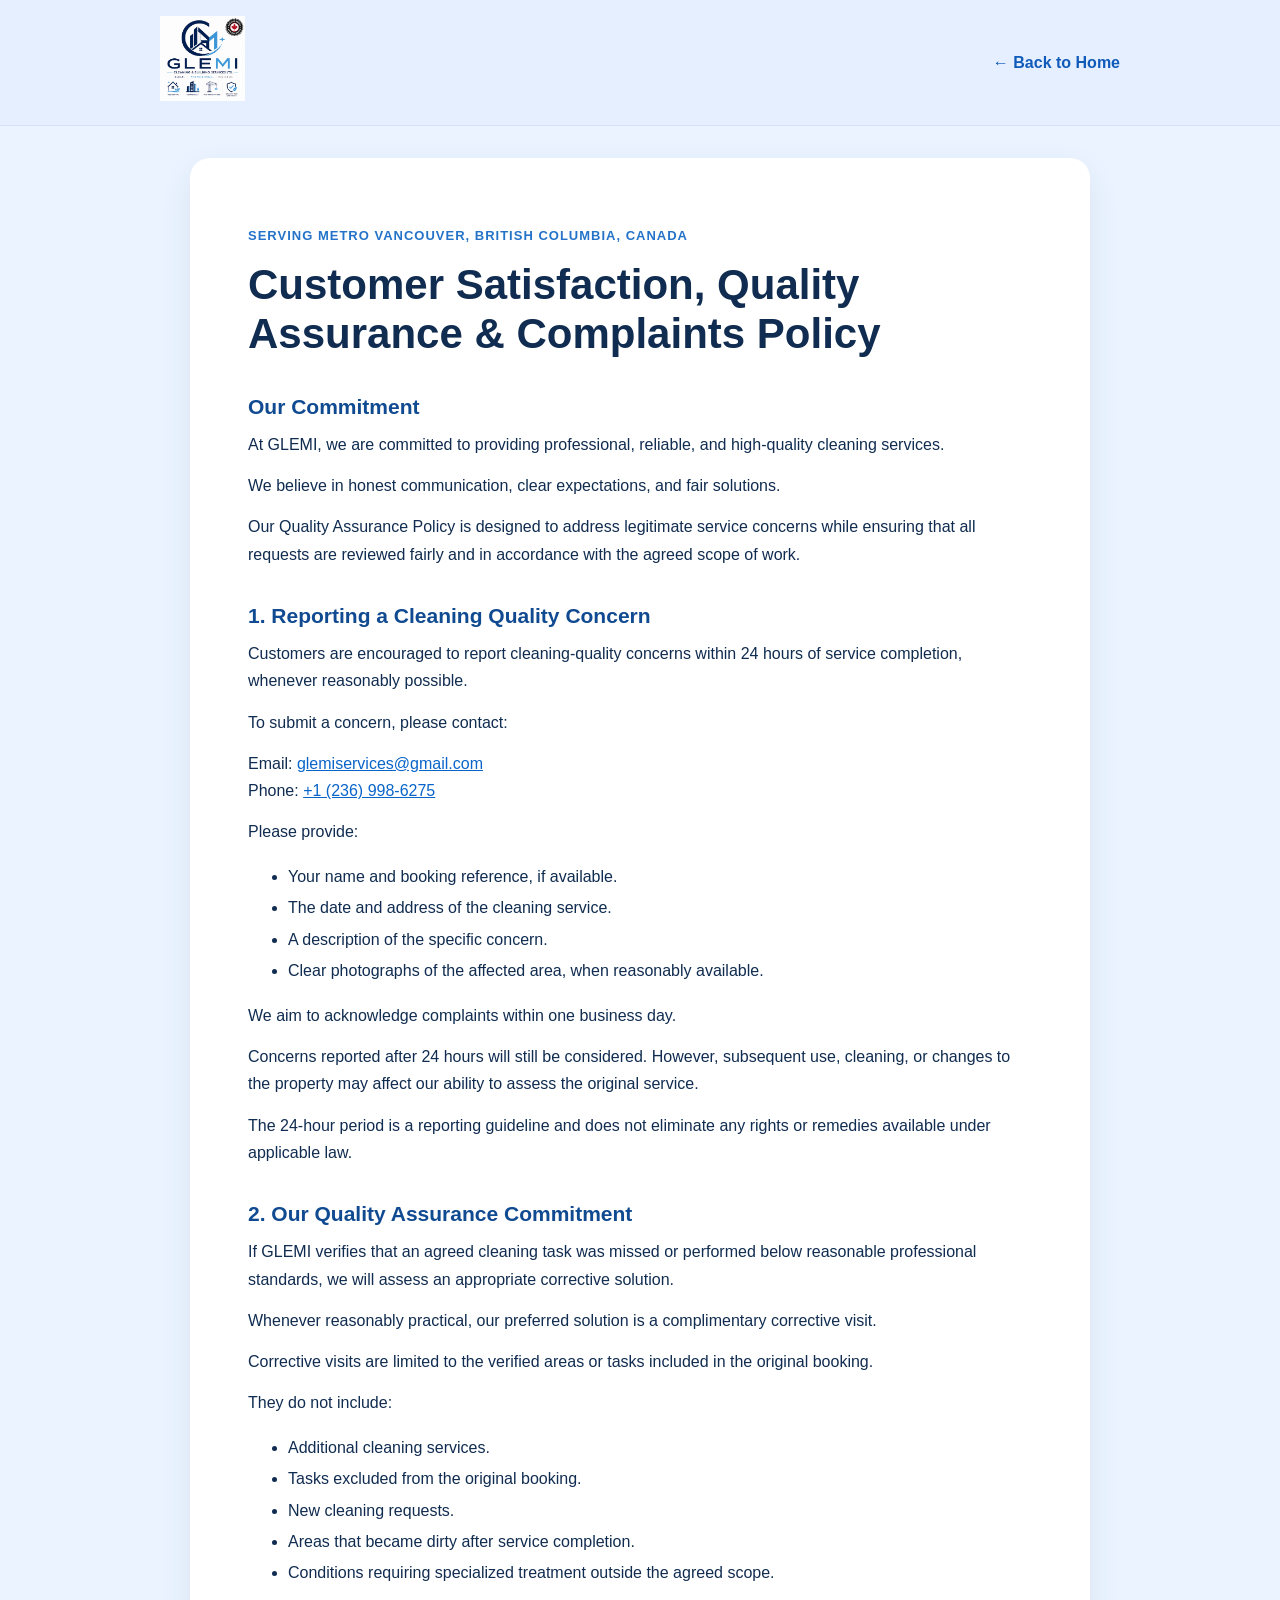
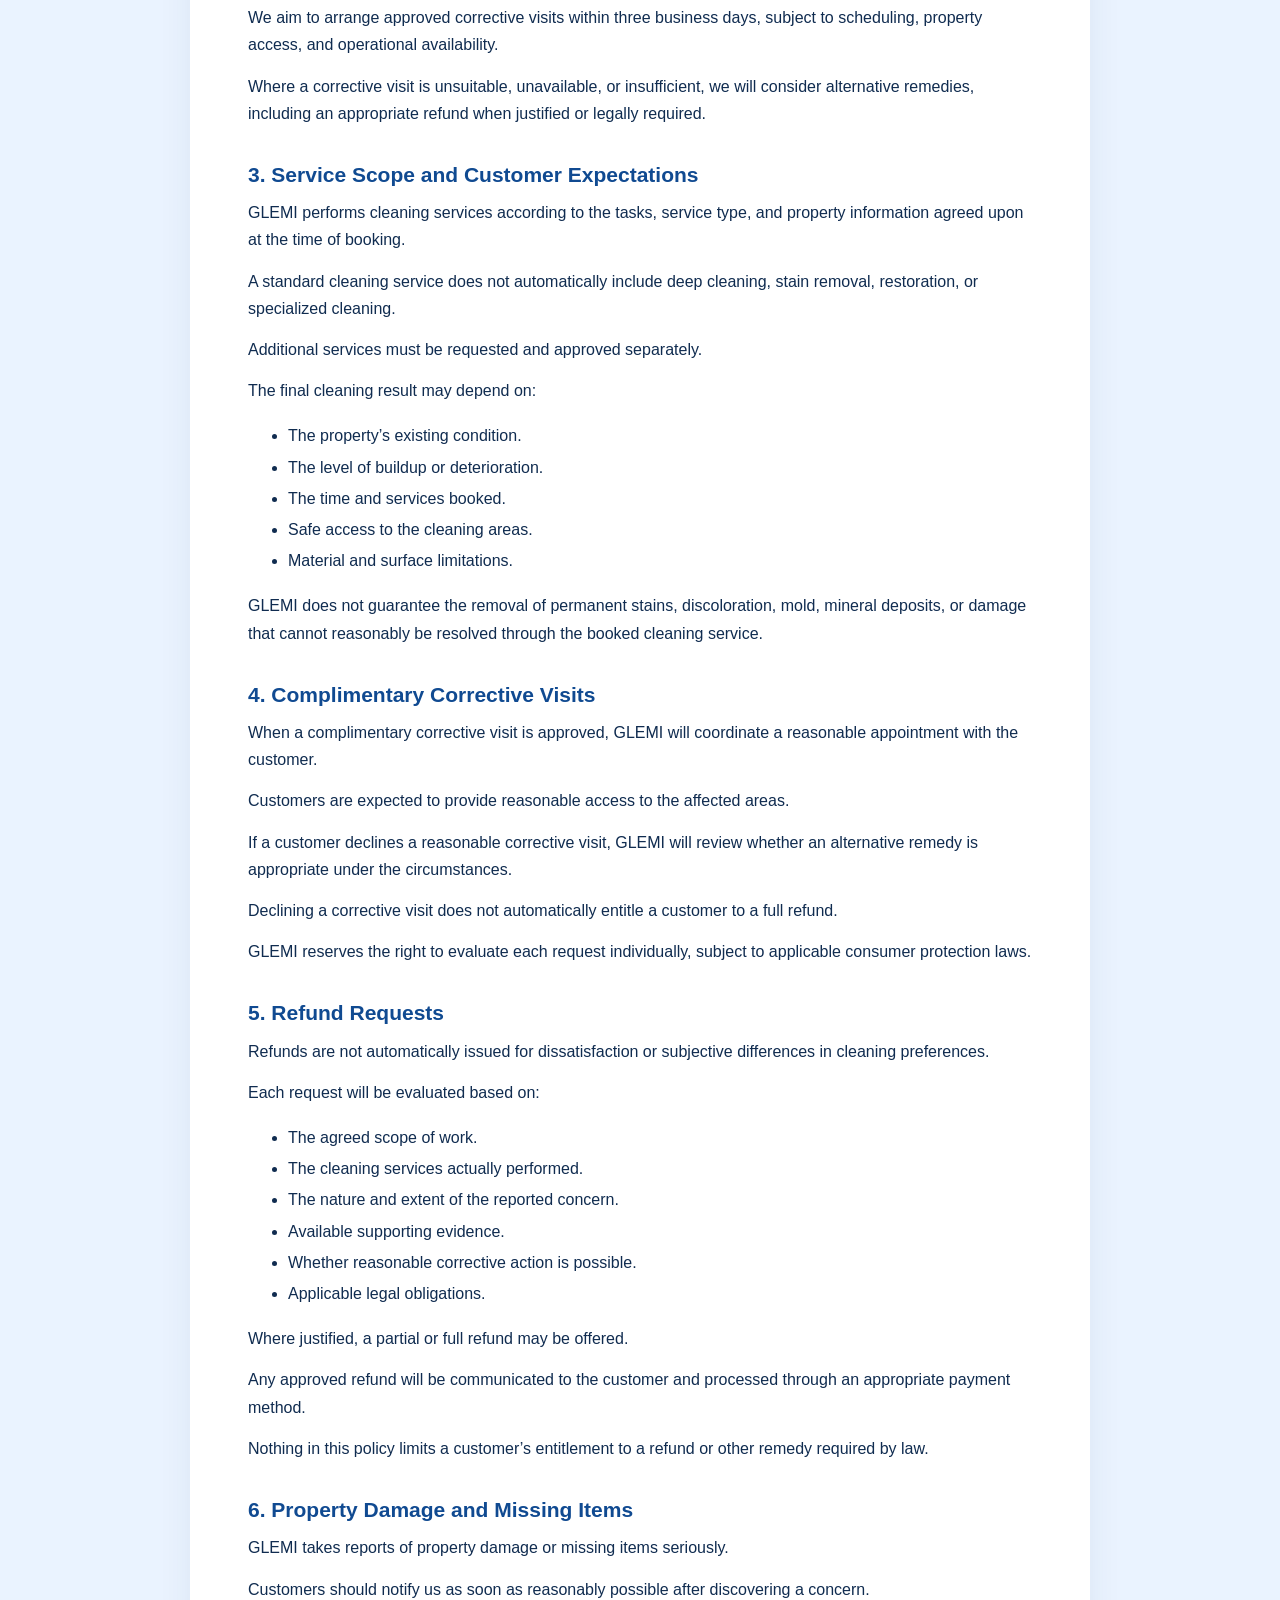
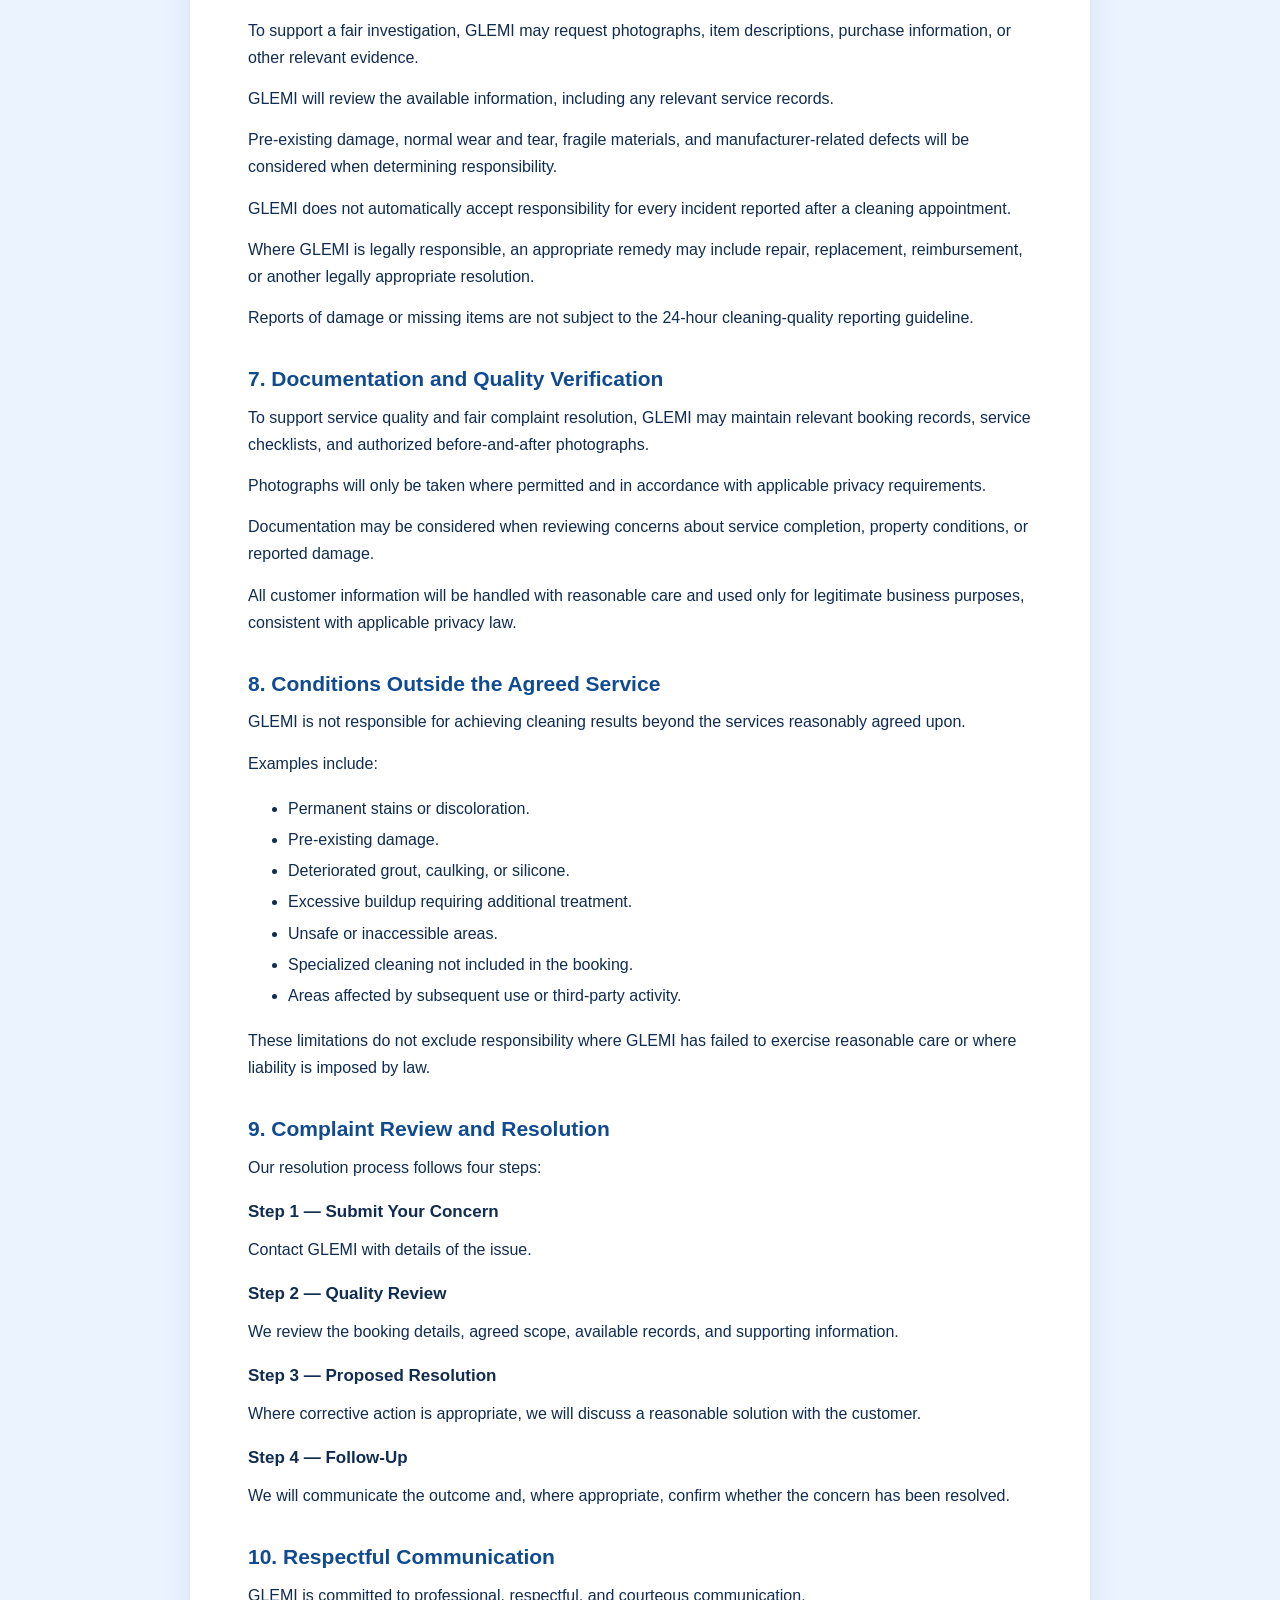
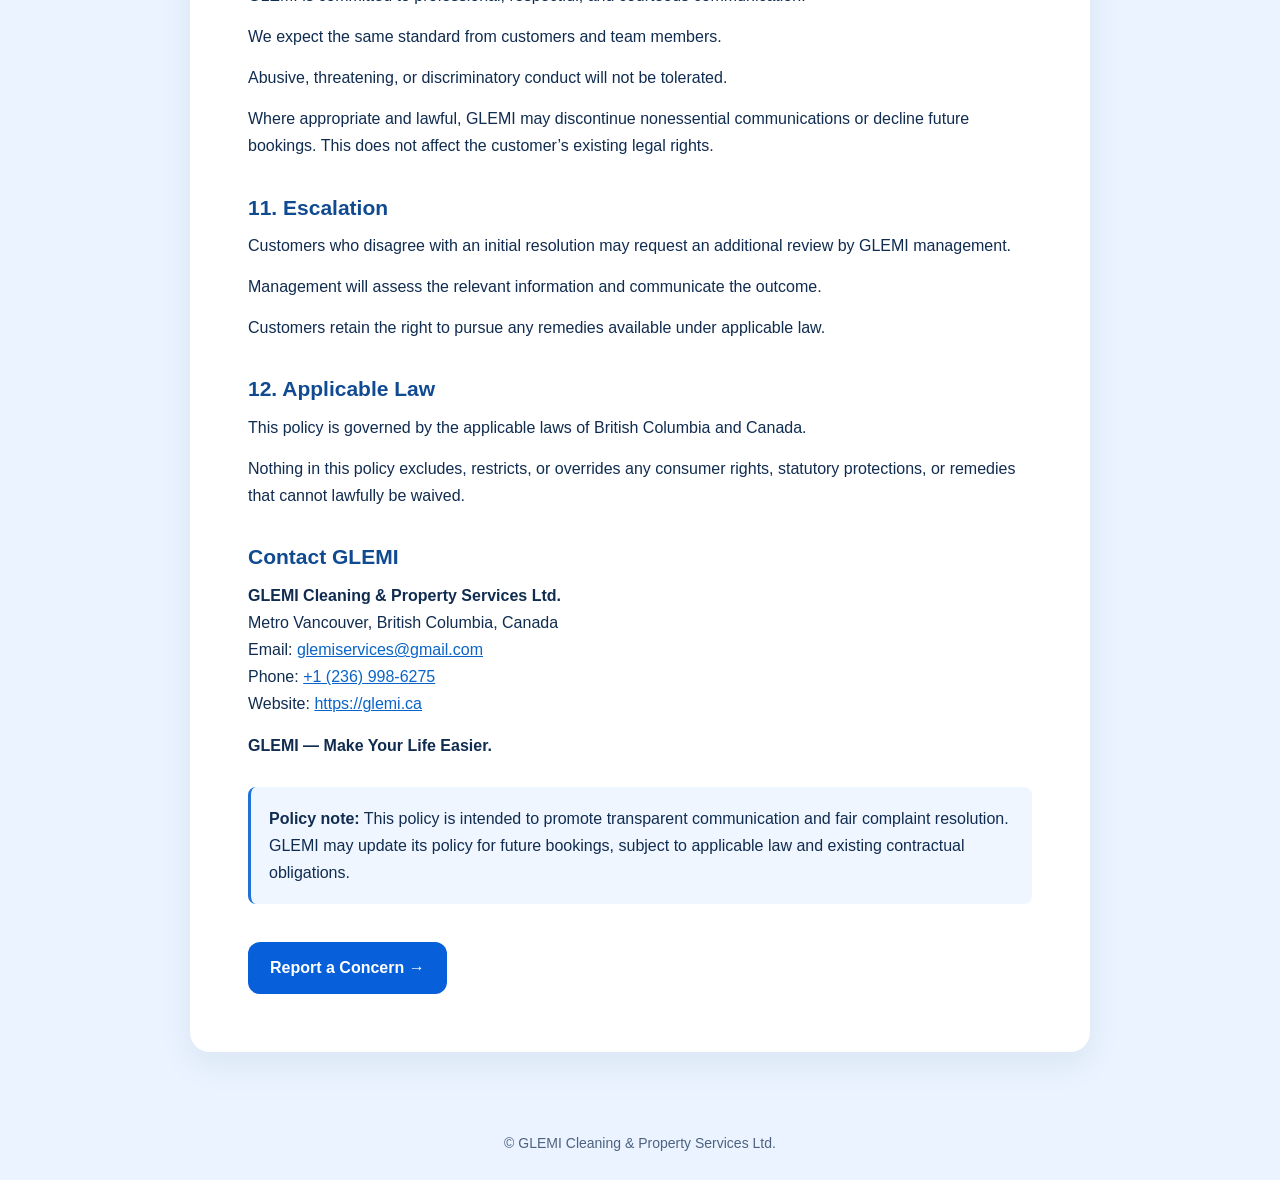
<file: complaints-policy.html>
<!doctype html><html lang="en"><head><meta charset="utf-8"><meta name="viewport" content="width=device-width,initial-scale=1"><meta name="description" content="GLEMI Cleaning & Property Services Ltd. customer satisfaction, quality assurance and complaints policy for Metro Vancouver, BC."><title>Customer Satisfaction & Complaints Policy | GLEMI</title><link rel="icon" href="favicon.ico"><style>*{box-sizing:border-box}body{margin:0;background:#eaf3ff;color:#102c50;font:16px/1.7 -apple-system,BlinkMacSystemFont,"Segoe UI",Arial,sans-serif}header{display:flex;align-items:center;justify-content:space-between;gap:15px;padding:16px max(20px,calc((100vw - 960px)/2));background:#e5efff;border-bottom:1px solid #d2e1f5}header img{width:85px;height:85px;object-fit:contain}header a{color:#105bba;font-weight:700;text-decoration:none}.content{max-width:900px;margin:32px auto 55px;background:#fff;border-radius:20px;padding:clamp(22px,5vw,58px);box-shadow:0 12px 35px #15345c12}h1{font-size:clamp(27px,4vw,42px);line-height:1.16;margin:8px 0 25px}h2{font-size:21px;line-height:1.35;margin:34px 0 10px;color:#104a91}h3{font-size:17px;margin:17px 0 4px}p{margin:9px 0 14px}li{padding:2px 0}a{color:#0964c9}.eyebrow{font-size:13px;letter-spacing:1px;text-transform:uppercase;font-weight:800;color:#2473c9}.policy-note{margin-top:28px;padding:18px;border-left:3px solid #2072d8;background:#f0f6ff;border-radius:8px}.report{display:inline-block;background:#075fda;color:white;text-decoration:none;border-radius:12px;padding:12px 22px;font-weight:750;margin-top:24px}footer{text-align:center;padding:25px;font-size:14px;color:#4d6280}@media(max-width:600px){header img{width:65px;height:65px}.content{margin:14px 10px 32px;border-radius:14px}h2{font-size:19px}}</style></head><body><header><a href="index.html" aria-label="GLEMI home"><img src="glemi-logo.png" alt="GLEMI"></a><a href="index.html">← Back to Home</a></header><main class="content">
<p class="eyebrow">Serving Metro Vancouver, British Columbia, Canada</p>
<h1>Customer Satisfaction, Quality Assurance &amp; Complaints Policy</h1>
<h2>Our Commitment</h2>
<p>At GLEMI, we are committed to providing professional, reliable, and high-quality cleaning services.</p>
<p>We believe in honest communication, clear expectations, and fair solutions.</p>
<p>Our Quality Assurance Policy is designed to address legitimate service concerns while ensuring that all requests are reviewed fairly and in accordance with the agreed scope of work.</p>
<h2>1. Reporting a Cleaning Quality Concern</h2>
<p>Customers are encouraged to report cleaning-quality concerns within 24 hours of service completion, whenever reasonably possible.</p>
<p>To submit a concern, please contact:</p><p>Email: <a href="mailto:glemiservices@gmail.com">glemiservices@gmail.com</a><br>Phone: <a href="tel:+12369986275">+1 (236) 998-6275</a></p>
<p>Please provide:</p><ul><li>Your name and booking reference, if available.</li><li>The date and address of the cleaning service.</li><li>A description of the specific concern.</li><li>Clear photographs of the affected area, when reasonably available.</li></ul>
<p>We aim to acknowledge complaints within one business day.</p>
<p>Concerns reported after 24 hours will still be considered. However, subsequent use, cleaning, or changes to the property may affect our ability to assess the original service.</p>
<p>The 24-hour period is a reporting guideline and does not eliminate any rights or remedies available under applicable law.</p>
<h2>2. Our Quality Assurance Commitment</h2>
<p>If GLEMI verifies that an agreed cleaning task was missed or performed below reasonable professional standards, we will assess an appropriate corrective solution.</p>
<p>Whenever reasonably practical, our preferred solution is a complimentary corrective visit.</p>
<p>Corrective visits are limited to the verified areas or tasks included in the original booking.</p><p>They do not include:</p>
<ul><li>Additional cleaning services.</li><li>Tasks excluded from the original booking.</li><li>New cleaning requests.</li><li>Areas that became dirty after service completion.</li><li>Conditions requiring specialized treatment outside the agreed scope.</li></ul>
<p>We aim to arrange approved corrective visits within three business days, subject to scheduling, property access, and operational availability.</p>
<p>Where a corrective visit is unsuitable, unavailable, or insufficient, we will consider alternative remedies, including an appropriate refund when justified or legally required.</p>
<h2>3. Service Scope and Customer Expectations</h2>
<p>GLEMI performs cleaning services according to the tasks, service type, and property information agreed upon at the time of booking.</p>
<p>A standard cleaning service does not automatically include deep cleaning, stain removal, restoration, or specialized cleaning.</p><p>Additional services must be requested and approved separately.</p><p>The final cleaning result may depend on:</p>
<ul><li>The property’s existing condition.</li><li>The level of buildup or deterioration.</li><li>The time and services booked.</li><li>Safe access to the cleaning areas.</li><li>Material and surface limitations.</li></ul>
<p>GLEMI does not guarantee the removal of permanent stains, discoloration, mold, mineral deposits, or damage that cannot reasonably be resolved through the booked cleaning service.</p>
<h2>4. Complimentary Corrective Visits</h2>
<p>When a complimentary corrective visit is approved, GLEMI will coordinate a reasonable appointment with the customer.</p>
<p>Customers are expected to provide reasonable access to the affected areas.</p>
<p>If a customer declines a reasonable corrective visit, GLEMI will review whether an alternative remedy is appropriate under the circumstances.</p>
<p>Declining a corrective visit does not automatically entitle a customer to a full refund.</p>
<p>GLEMI reserves the right to evaluate each request individually, subject to applicable consumer protection laws.</p>
<h2>5. Refund Requests</h2>
<p>Refunds are not automatically issued for dissatisfaction or subjective differences in cleaning preferences.</p>
<p>Each request will be evaluated based on:</p>
<ul><li>The agreed scope of work.</li><li>The cleaning services actually performed.</li><li>The nature and extent of the reported concern.</li><li>Available supporting evidence.</li><li>Whether reasonable corrective action is possible.</li><li>Applicable legal obligations.</li></ul>
<p>Where justified, a partial or full refund may be offered.</p>
<p>Any approved refund will be communicated to the customer and processed through an appropriate payment method.</p>
<p>Nothing in this policy limits a customer’s entitlement to a refund or other remedy required by law.</p>
<h2>6. Property Damage and Missing Items</h2>
<p>GLEMI takes reports of property damage or missing items seriously.</p>
<p>Customers should notify us as soon as reasonably possible after discovering a concern.</p>
<p>To support a fair investigation, GLEMI may request photographs, item descriptions, purchase information, or other relevant evidence.</p>
<p>GLEMI will review the available information, including any relevant service records.</p>
<p>Pre-existing damage, normal wear and tear, fragile materials, and manufacturer-related defects will be considered when determining responsibility.</p>
<p>GLEMI does not automatically accept responsibility for every incident reported after a cleaning appointment.</p>
<p>Where GLEMI is legally responsible, an appropriate remedy may include repair, replacement, reimbursement, or another legally appropriate resolution.</p>
<p>Reports of damage or missing items are not subject to the 24-hour cleaning-quality reporting guideline.</p>
<h2>7. Documentation and Quality Verification</h2>
<p>To support service quality and fair complaint resolution, GLEMI may maintain relevant booking records, service checklists, and authorized before-and-after photographs.</p>
<p>Photographs will only be taken where permitted and in accordance with applicable privacy requirements.</p>
<p>Documentation may be considered when reviewing concerns about service completion, property conditions, or reported damage.</p>
<p>All customer information will be handled with reasonable care and used only for legitimate business purposes, consistent with applicable privacy law.</p>
<h2>8. Conditions Outside the Agreed Service</h2>
<p>GLEMI is not responsible for achieving cleaning results beyond the services reasonably agreed upon.</p><p>Examples include:</p>
<ul><li>Permanent stains or discoloration.</li><li>Pre-existing damage.</li><li>Deteriorated grout, caulking, or silicone.</li><li>Excessive buildup requiring additional treatment.</li><li>Unsafe or inaccessible areas.</li><li>Specialized cleaning not included in the booking.</li><li>Areas affected by subsequent use or third-party activity.</li></ul>
<p>These limitations do not exclude responsibility where GLEMI has failed to exercise reasonable care or where liability is imposed by law.</p>
<h2>9. Complaint Review and Resolution</h2>
<p>Our resolution process follows four steps:</p>
<h3>Step 1 — Submit Your Concern</h3><p>Contact GLEMI with details of the issue.</p>
<h3>Step 2 — Quality Review</h3><p>We review the booking details, agreed scope, available records, and supporting information.</p>
<h3>Step 3 — Proposed Resolution</h3><p>Where corrective action is appropriate, we will discuss a reasonable solution with the customer.</p>
<h3>Step 4 — Follow-Up</h3><p>We will communicate the outcome and, where appropriate, confirm whether the concern has been resolved.</p>
<h2>10. Respectful Communication</h2>
<p>GLEMI is committed to professional, respectful, and courteous communication.</p>
<p>We expect the same standard from customers and team members.</p>
<p>Abusive, threatening, or discriminatory conduct will not be tolerated.</p>
<p>Where appropriate and lawful, GLEMI may discontinue nonessential communications or decline future bookings. This does not affect the customer’s existing legal rights.</p>
<h2>11. Escalation</h2>
<p>Customers who disagree with an initial resolution may request an additional review by GLEMI management.</p>
<p>Management will assess the relevant information and communicate the outcome.</p>
<p>Customers retain the right to pursue any remedies available under applicable law.</p>
<h2>12. Applicable Law</h2>
<p>This policy is governed by the applicable laws of British Columbia and Canada.</p>
<p>Nothing in this policy excludes, restricts, or overrides any consumer rights, statutory protections, or remedies that cannot lawfully be waived.</p>
<h2>Contact GLEMI</h2>
<p><strong>GLEMI Cleaning &amp; Property Services Ltd.</strong><br>Metro Vancouver, British Columbia, Canada<br>Email: <a href="mailto:glemiservices@gmail.com">glemiservices@gmail.com</a><br>Phone: <a href="tel:+12369986275">+1 (236) 998-6275</a><br>Website: <a href="https://glemi.ca">https://glemi.ca</a></p>
<p><strong>GLEMI — Make Your Life Easier.</strong></p>
<p class="policy-note"><strong>Policy note:</strong> This policy is intended to promote transparent communication and fair complaint resolution. GLEMI may update its policy for future bookings, subject to applicable law and existing contractual obligations.</p>
<a class="report" href="report-concern.html">Report a Concern →</a>
</main><footer>© GLEMI Cleaning &amp; Property Services Ltd.</footer></body></html>
</file>
